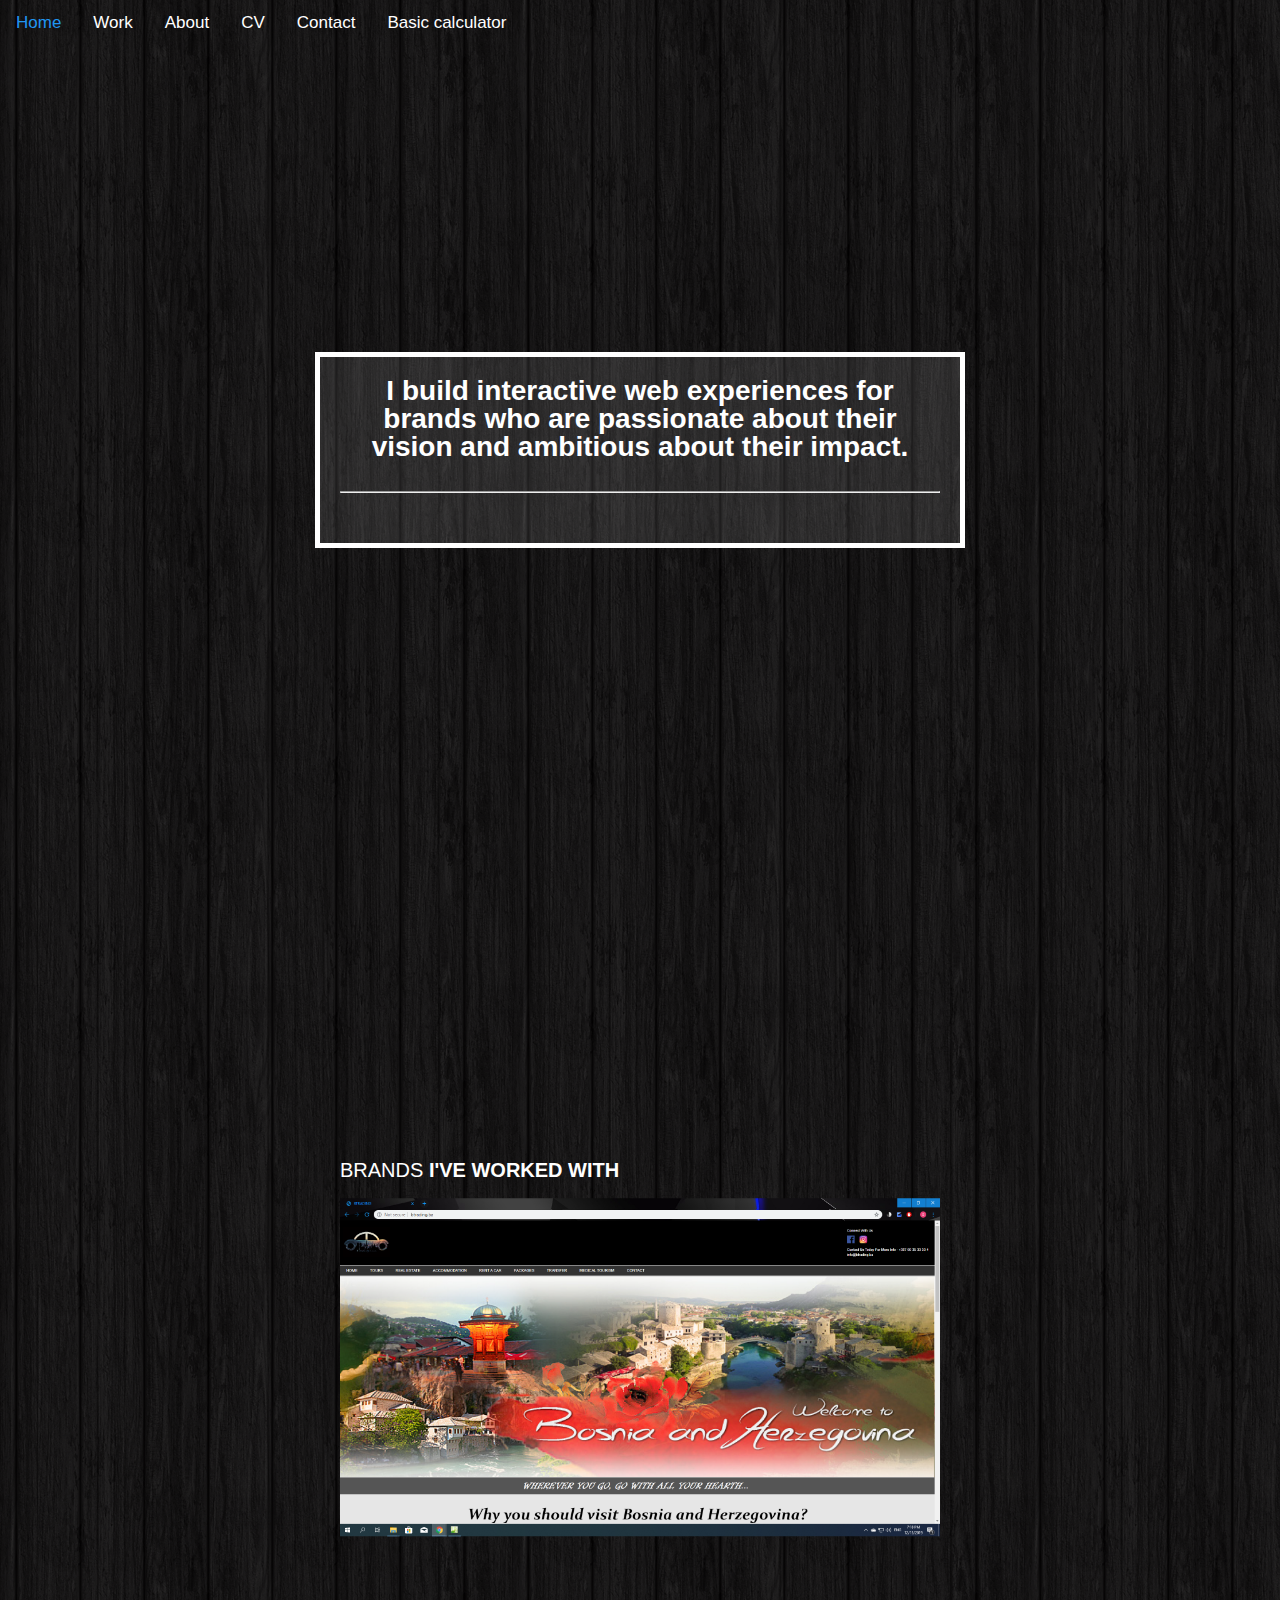
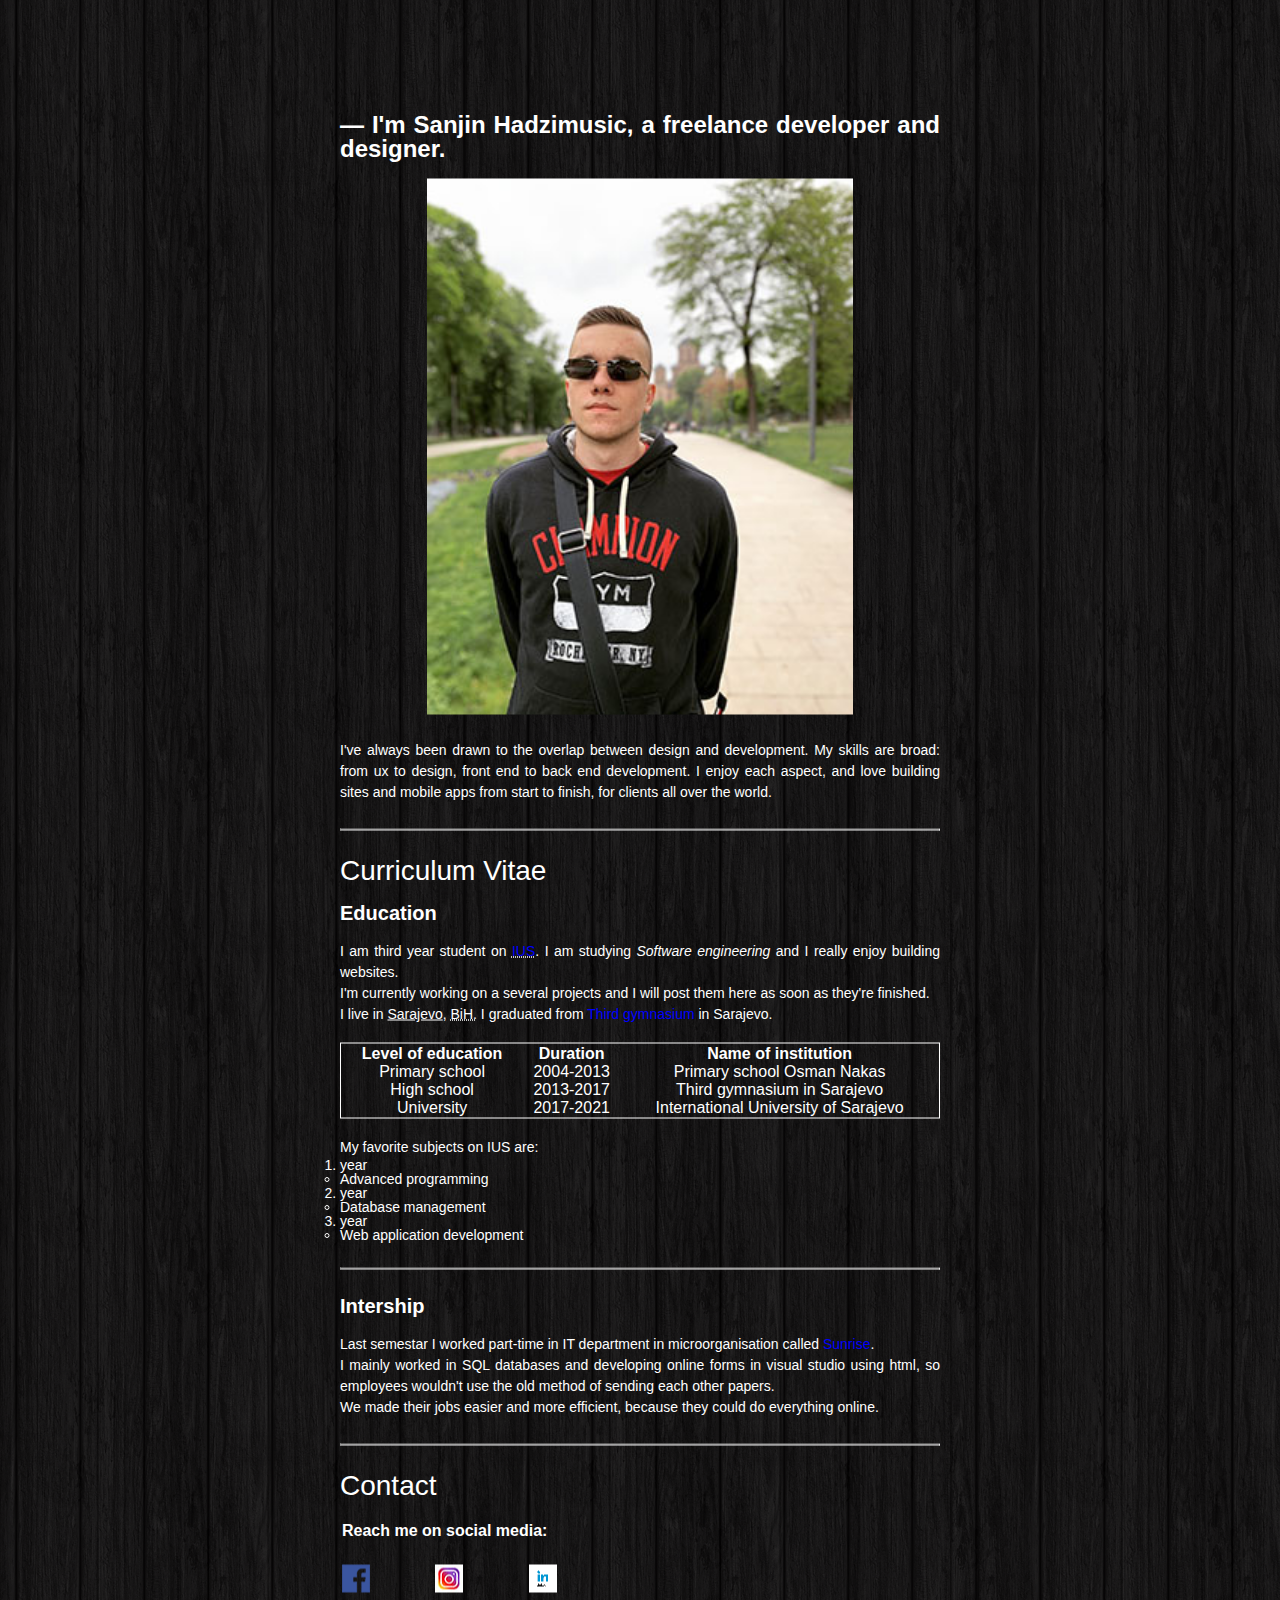
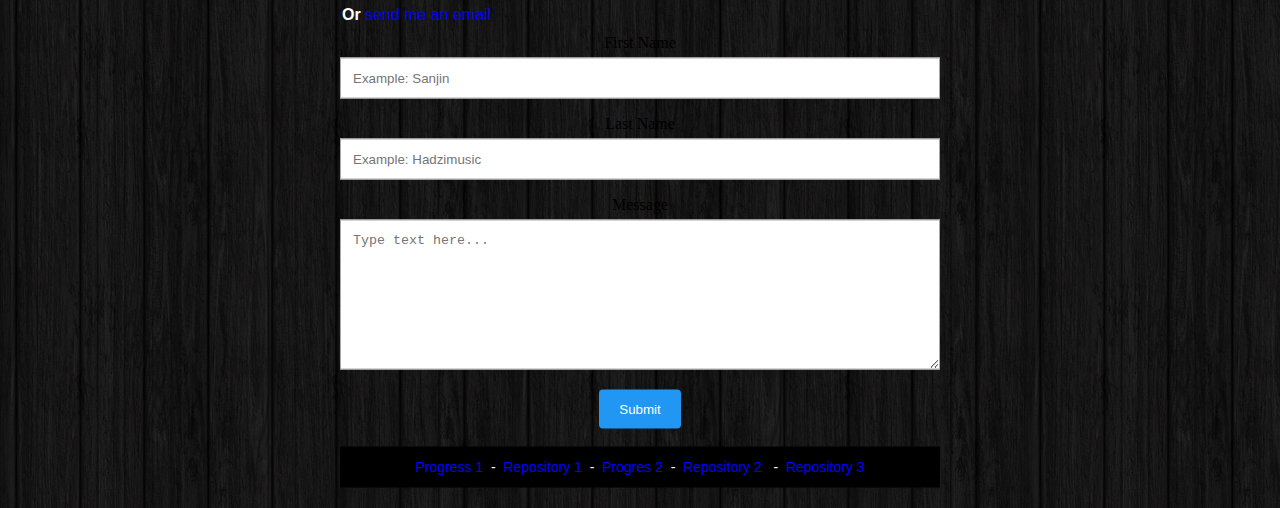
<file: index.html>
﻿<!DOCTYPE html>

<html lang="en" xmlns="http://www.w3.org/1999/xhtml">
<head>
    <meta charset="utf-8" />
    <title>Sanjin Hadzimusic</title>
    <!--
    Name: Sanjin Hadzimusic
    Course: CS412 - Web Application Development
    Assignment: First CV progress
    Due Date: 27.10.2019
    Purpose: The purpose of this assignment is to gain a better understanding of basic HTML
    -->
	
	<link rel="stylesheet" href="style.css">
	
	
	<style type="text/css">
	.auto-style1 {
		text-align: center;
	}
	
	
	/* Fading animation */
.fade {
  -webkit-animation-name: fade;
  -webkit-animation-duration: 3s;
  animation-name: fade;
  animation-duration: 3s;
}

@-webkit-keyframes fade {
  from {opacity: 0} 
  to {opacity: 1}
}

@keyframes fade {
  from {opacity: 0} 
  to {opacity: 1}
}

	
	</style>
	
	
	<div class="navbar">
        <a href="index.html">Home</a> <a href="#BRANDS">Work</a>
        <a href="#about">About</a> <a href="#Curriculum_Vitae">CV</a>
		<a href="#Contact">Contact</a>
		<a href="calculator.html">Basic calculator</a>

    </div>
	
	
	</head>
<body>


	<div id="home" class="home fade">
    <h1 class="auto-style1">I build interactive web experiences for brands who are passionate about their 
    vision and ambitious about their impact.</h1>
    <hr />
	</div>
	
	
	
		<div class="slideshow-container">
		<h3><a name="BRANDS">BRANDS </a>I'VE WORKED WITH<br></h3><br>
<div class="mySlides1 fade">
  
  <img src="1.png" style="width:100%"/>
  
</div>

<div class="mySlides1 fade">
  
  <img src="2.png" style="width:100%"/>
  
</div>

<div class="mySlides1 fade">
  
  <img src="3.png" style="width:100%"/>
  
</div>

<div class="mySlides1 fade">
  
  <img src="4.png" style="width:100%"/>
  
</div>

<div class="mySlides1 fade">
  
  <img src="5.png" style="width:100%"/>
  
</div>


</div>

<script>
var slideIndex = 0;
showSlides();

function showSlides() {
  var i;
  var slides = document.getElementsByClassName("mySlides1");
  
  for (i = 0; i < slides.length; i++) {
    slides[i].style.display = "none";  
  }
  slideIndex++;
  if (slideIndex > slides.length) {slideIndex = 1}    
  
  slides[slideIndex-1].style.display = "block";  
  
  setTimeout(showSlides, 4000); // Change image every 4 seconds
}
</script>

	
	
	
	
	
	
	
	<div id="about" class="about">
    
        <h2>— I'm <strong>Sanjin Hadzimusic</strong>, a freelance developer and designer.</h2>
        <br>
		<img alt="Sanjin Hadzimusic" src="slika1.jpg" height="536" width="426">
		<br>
		<p><br>I've always been drawn to the overlap between design and development. My skills are broad: from ux to design, front end to back end development. 
		I enjoy each aspect, and love building sites
		 and mobile apps from start to finish, for clients all over the world.</p>
    
	<br>
    <hr />
	<br>


	
	
	
	<h1><a name="Curriculum_Vitae">Curriculum Vitae</a></h1>
	<br>
    <h3>Education</h3>
    <br>
    <p>I am third year student on <acronym title="International University of Sarajevo">
	<a href="http://www.ius.edu.ba">IUS</a></acronym>. I am studying <em>Software engineering</em> and I really enjoy building websites.</p>
    <p>I'm currently working on a several projects and I will post them here as soon as they're finished.</p>
    <p>I live in <ins>Sarajevo</ins>, <acronym title="Bosnia and Herzegovina">BiH.</acronym> I graduated from 
	<a href="http://treca-gimnazija.edu.ba">Third gymnasium</a> in Sarajevo.<br></p>
	<br>
	<table style=" border: 1px solid white;  ">
		<thead>
			<tr style=" border: 1px solid white;  ">
				<th class="auto-style1">Level of education</th>
				<th class="auto-style1">Duration</th>
				<th class="auto-style1">Name of institution</th>
			</tr>
		</thead>
		<tbody>
			<tr style=" border: 1px solid white;  ">
				<td class="auto-style1">Primary school</td>
				<td class="auto-style1">2004-2013</td>
				<td class="auto-style1">Primary school Osman Nakas</td>
			</tr>
			<tr style=" border: 1px solid white;  ">
				<td class="auto-style1">High school</td>
				<td class="auto-style1">2013-2017</td>
				<td class="auto-style1">Third gymnasium in Sarajevo</td>
			</tr>
			<tr style=" border: 1px solid white;  ">
				<td class="auto-style1">University</td>
				<td class="auto-style1">2017-2021</td>
				<td class="auto-style1">International University of Sarajevo</td>
			</tr>
		</tbody>
	</table>

	<br />
    <p>My favorite subjects on IUS are:</p>
    
    <ol>
		<li>year
			<ul type="circle">
				<li>Advanced programming</li>
			</ul>
		</li>
		<li>year
			<ul type="circle">
				<li>Database management</li>
			</ul>
		</li>
		<li>year
			<ul type="circle">
				<li>Web application development</li>
			</ul>
		</li>
	</ol>
    
    <br>
    <hr />
	<br>
	
    <h3>Intership</h3>

	<br>
    <p>
        Last semestar I worked part-time in IT department in microorganisation called 
		<a href="http://microsunrise.ba">Sunrise</a>. <br />
        I mainly worked in SQL databases and developing online forms in visual studio using html, so employees wouldn't use the old method of sending each other papers.
        <br /> We made their jobs easier and more efficient, because they could do everything online.
    </p>
	
	<br>
    <hr />
    <br>
    
    

	
    <h1><a name="Contact">Contact</a></h1>
		<p>&nbsp;</p>
    <table style="width: 47%" >
        <tr>
            <th colspan="3" style="height: 40px">Reach me on social media:</th>
        </tr>
        <tr>
          <!--  <td><a href=“https://www.facebook.com/profile.php?id =1467829690”>Facebook</a></td>
            <td><a href=“https://www.instagram.com/sanjin.h/?hl =en”>Instagram</a></td>
            <td><a href=“https://ba.linkedin.com/in/sanjin-hadzimusic-63951b179”>Linkedin</a></td> --> 
            
            <td style="height: 40px"><a href="https://www.facebook.com/profile.php?id =1467829690">
			<img alt="Facebook" src="fb2.png"></a></td>
            <td style="height: 40px"><a href="https://www.instagram.com/sanjin.h/?hl =en">
			<img alt="Instagram" src="ig1.jpg"></a></td>
            <td style="height: 40px">
			<a href="https://ba.linkedin.com/in/sanjin-hadzimusic-63951b179">
			<img alt="Linkedin" src="ln1.png"></a></td>
            
        </tr>
        <tr>
            <th colspan="3" style="height: 25px">Or <a href="mailto:sanjinh3@gmail.com">send me an email</a></th>
        </tr>
    </table>
    
     <form action="someAction">
                <label for="name">First Name</label>
                <input type="text" id="name" name="firstname" placeholder="Example: Sanjin">

                <label for="surname">Last Name</label>
                <input type="text" id="surname" name="lastname" placeholder="Example: Hadzimusic">

                <label for="subject">Message</label>
                <textarea id="subject" name="subject" placeholder="Type text here..." style="height: 150px"></textarea>

                <input type="submit" value="Submit">
            </form>
            <br>
            
            <div id="footer">
	<p> <a href="https://sanjin98.github.io/web-app-dev/">Progress 1</a>&nbsp; -&nbsp;
	<a href="https://github.com/Sanjin98/web-app-dev?files=1">Repository 1</a>&nbsp;  -&nbsp;
	<a href="https://sanjin98.github.io/web-app-dev-2/">Progres 2</a>&nbsp;  -&nbsp;
	<a href="https://github.com/Sanjin98/web-app-dev-2">Repository 2 </a>&nbsp;  -&nbsp;
	<a href="https://github.com/Sanjin98/web-app-dev-3">Repository 3</a>
 </p>
	</div>
            
            
    </div>
    
  

</body>
</html>
</file>
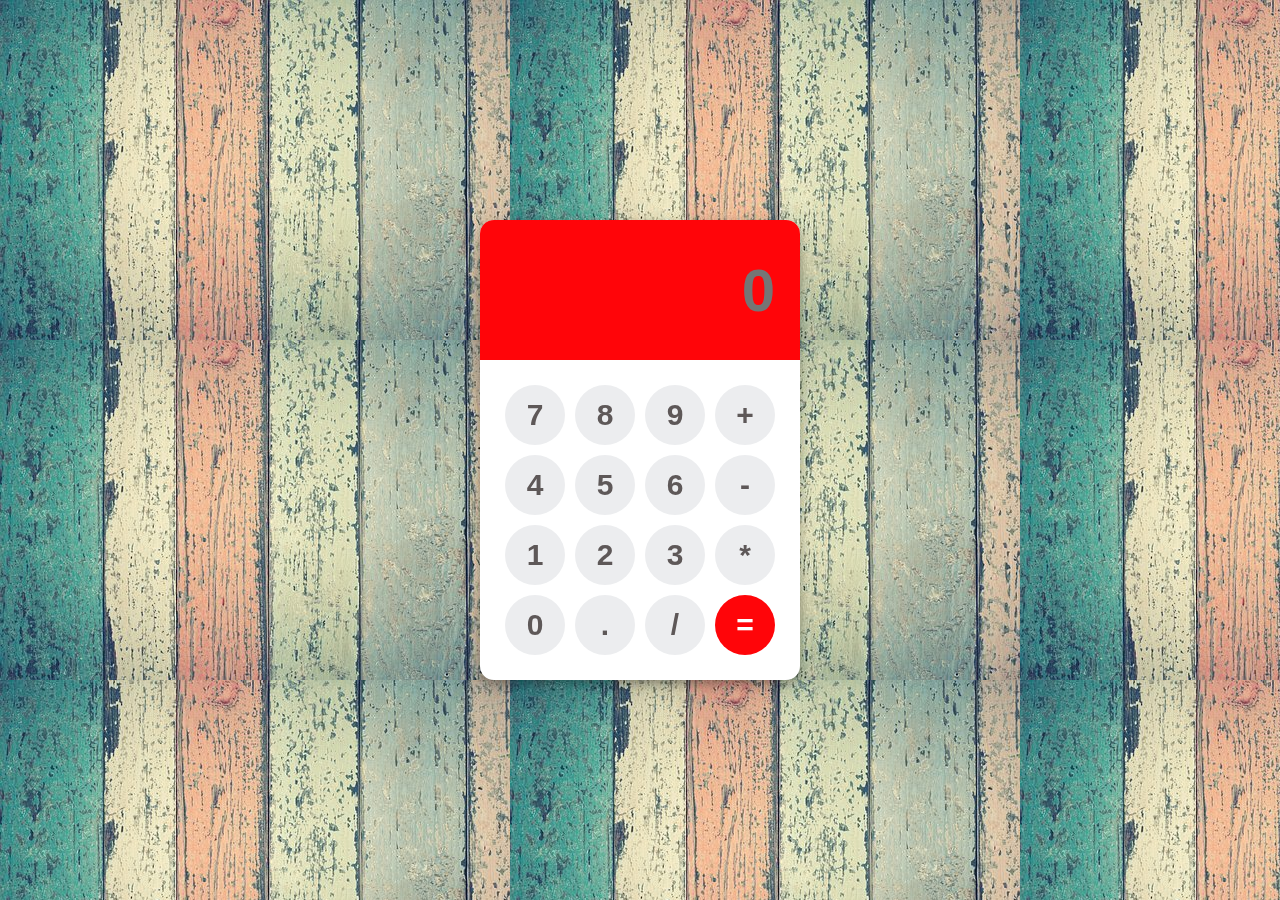
<file: calculator.html>
﻿<!doctype html>
<html>
<head>
<meta charset="utf-8">
<title>JavaSctipt Calculator</title>
	<link rel="stylesheet" href="calculator.css">
</head>
 
<body>
	<script>
	function calcNumbers(result){
		form.displayResult.value=form.displayResult.value+result;
		
	}
	</script>
	<div class="container">
		<form name="form">
		<div class="display">
		<input type="text" placeholder="0" name="displayResult" />
		</div>
		<div class="buttons">
	  <div class="row">
		<input type="button" name="b7" value="7" onClick="calcNumbers(b7.value)">
	  <input type="button" name="b8" value="8" onClick="calcNumbers(b8.value)">
	  <input type="button" name="b9" value="9" onClick="calcNumbers(b9.value)">
	  <input type="button" name="addb" value="+" onClick="calcNumbers(addb.value)">
		</div>
		
		<div class="row">
		<input type="button" name="b4" value="4" onClick="calcNumbers(b4.value)">
	  <input type="button" name="b5" value="5" onClick="calcNumbers(b5.value)">
	  <input type="button" name="b6" value="6" onClick="calcNumbers(b6.value)">
	  <input type="button" name="subb" value="-" onClick="calcNumbers(subb.value)">
		</div>
		
		<div class="row">
		<input type="button" name="b1" value="1" onClick="calcNumbers(b1.value)">
	  <input type="button" name="b2" value="2" onClick="calcNumbers(b2.value)">
	  <input type="button" name="b3" value="3" onClick="calcNumbers(b3.value)">
	  <input type="button" name="mulb" value="*" onClick="calcNumbers(mulb.value)">
		</div>
		
		<div class="row">
		<input type="button" name="b0" value="0" onClick="calcNumbers(b0.value)">
	  <input type="button" name="potb" value="." onClick="calcNumbers(potb.value)">
	  <input type="button" name="divb" value="/" onClick="calcNumbers(divb.value)">
	  <input type="button" class="red" value="=" onClick="displayResult.value=eval(displayResult.value)">
		</div>
		</div>
		
		</form>
	</div>
</body>
	
</html>
</file>
<file: style.css>
﻿/*  Name: Sanjin Hadzimusic
    Course: CS412 - Web Application Development
    Assignment: Second CV progress
    Due Date: 18.11.2019
    Purpose: The purpose of this assignment is to gain a better understanding of basic CSS  */
    
    


/* BACKGROUND */

html, body { margin: 0; padding: 0; border: 0; 
			background: transparent;
			background-image:url('dark.png');
			background-repeat:repeat;			
			}
			
div, span, article, aside, footer, header, hgroup, nav, section,
h1, h2, h3, h4, h5, h6, p, blockqoute, a, ol, ul, li,
table, tr, th, td, tbody, tfoot, thead {
	
	margin: 0;
	padding: 0;
	border: 0;
	vertical-align: baseline;
	backgruond: transparent;
}

/*html, body {

background-image:url('../images/dark.png');
background-repeat:repeat;
} */

/* TEXT */

h1, h2, h3, h4, h5, h6, p, li, blockqoute, td, th, a, caption, em, strong, strike {
	font-family: Arial, Helvetica, sans-serif;
	font-size:100%;
	font-weight: normal;
	font-title: normal;
	line-height: 100%;
	text-indent: 0;
	text-decoration: none;
	text-align: justify;
	color:white;
}

/* HEADINGS */

h1, h2, h3, h4, h5, h6 { font-weight: bold; color:iceblue; }

h1 { font-size: 28px; } 
h2 { font-size: 24px; }
h3 { font-size: 20px; }
h4 { font-size: 14px; }
h5 { font-size: 14px; }
h6 { font-size: 14px; }

h1 img, h2 img, h3 img, h4 img, h5 img, h6 img { margin: 0; }


/* Text Elements */

p	{ color: white; font-size: 14px; line-height: 150%; }
p .left { margin: 1.5em 1.5em 1.5em 0; padding: 0; }
p .right { margin: 1.5em 0 1.5em 1.5em; padding: 0; }

a	{ } 
a:link { color: #00f }
a:visited { color: #0f0 }
a:active { color: #000 }
a:focus { color: #666 }
a:hover { color: #f00 }

blockquote	{ color:white; font-size:12px;}

strong	{ font-weight: bold; }
em		{ font-style: italic;}


/* Lists */

ul	{ }
ol  { list-style-type: decimal;}

ul li { color:white; font-size:14px;}
ol li { color:white; font-size:14px;}

dl { }
dt { }
dd { }

/* Tables */


table { width:100%;}


tr { }
.odd { background-color:inherit; }
.even  { background-color:inherit; }

th { font-weight: bold;}
thead, th { }

tbody {	}

th, td, caption {	}
caption {	}

tfoot {	}
.tfooter { text-align: center; font-style:italic; 
}



/* Position text in the middle of the page/image */
.home {
    background-color: rgba(255, 255, 255, 0.1); /*Color and opacity*/
    color: white;
    font-weight: bold;
    font-size: 60px;
    border: 5px solid white;
    position: absolute;
    top: 50%;
    left: 50%;
    transform: translate(-50%, -50%);
    width:80%;
    max-width: 600px;
    padding: 20px;
    text-align: center;
}

.slideshow-container {
	 position: absolute;
    top: 150%;
    
    max-width: 90%;
    padding: 20px;
    text-align: center;
    left: 50%;
	transform: translate(-50%, -50%);

}


.about {
 position: absolute;
    top: 300%;
    
    max-width: 90%;
    padding: 20px;
    text-align: center;
    left: 50%;
	transform: translate(-50%, -50%);

}





/* Style of contact part */
input[type=text], select, textarea {
    width: 100%;
    padding: 12px;
    border: 1px solid darkgray;
    box-sizing: border-box;
    margin-top: 6px;
    margin-bottom: 16px;
    resize: vertical;
}

input[type=submit] {
    background-color: #2196F3;
    color: white;
    padding: 12px 20px;
    border: none;
    border-radius: 4px;
    cursor: pointer;
}

input[type=submit]:hover {
    background-color: #45a049;
}

.contact {
    border-radius: 5px;
    background-color: #f2f2f2;
    padding: 20px;
}








/* Navigation bar links */
.navbar a {
    float: left;
    display: inline;
    color: white;
    text-align: center;
    padding: 14px 16px;
    text-decoration: none;
    font-size: 17px;
}

.navbar a:hover {
    color: #2196F3;
}

/* Style of input container */
.navbar .login-container {
    float: right;
}

/* Style of input field inside the navigation bar */
.navbar input[type=text] {
    padding: 6px;
    margin-top: 8px;
    font-size: 17px;
    border: none;
    width: 150px; /* adjust as needed (as long as it doesn't break the topnav) */
}

/* Style of button inside the input container */
.navbar .login-container button {
    float: right;
    padding: 6px;
    margin-top: 8px;
    margin-right: 16px;
    background: darkgray;
    font-size: 17px;
    border: none;
    cursor: pointer;
}

/*Footer*/

#footer { clear:both; background-color:#000000; padding:10px 0;}
#footer p { text-align:center; color:#ffffff;}
</file>
<file: calculator.css>
﻿/* CALCULATOR */

 

html, body { margin: 0; padding: 0; border: 0; 
			background: transparent;
			background-image:url('mix.jpg');
			background-repeat:repeat;			
			}
 
.container {
	position: fixed;
	top: 50%;
	left: 50%;
	transform: translate(-50%, -50%);
	background: #fff;
	box-shadow: 0 4px 8px 0 rgba(0,0,0,0.2), 0 6px 20px 0 rgba(0,0,0,0.2);
	border-radius: 14px;
	padding-bottom: 20px;
	width: 320px;
	
}
.display {
	width: 100%;
	height: 60px;
	padding: 40px 0;
	background: #FF0509;
	border-top-left-radius: 14px;
	border-top-right-radius: 14px;
}
.buttons {
	padding: 20px 20px 0 20px;
}
.row {
	width: 280px;
	float: left;
}
input[type=button] {
	width: 60px;
	height: 60px;
	float: left;
	padding: 0;
	margin: 5px;
	box-sizing: border-box;
	background: #ecedef;
	border: none;
	font-size: 30px;
	line-height: 30px;
	border-radius: 50%;
	font-weight: 700;
	color: #5E5858;
	cursor: pointer;
	
}
input[type=text] {
	width: 270px;
	height: 60px;
	float: left;
	padding: 0;
	box-sizing: border-box;
	border: none;
	background: none;
	color: #ffffff;
	text-align: right;
	font-weight: 700;
	font-size: 60px;
	line-height: 60px;
	margin: 0 25px;
	
}
.red {
	background: #FF0509 !important;
	color: #ffffff !important;
	
}
</file>
